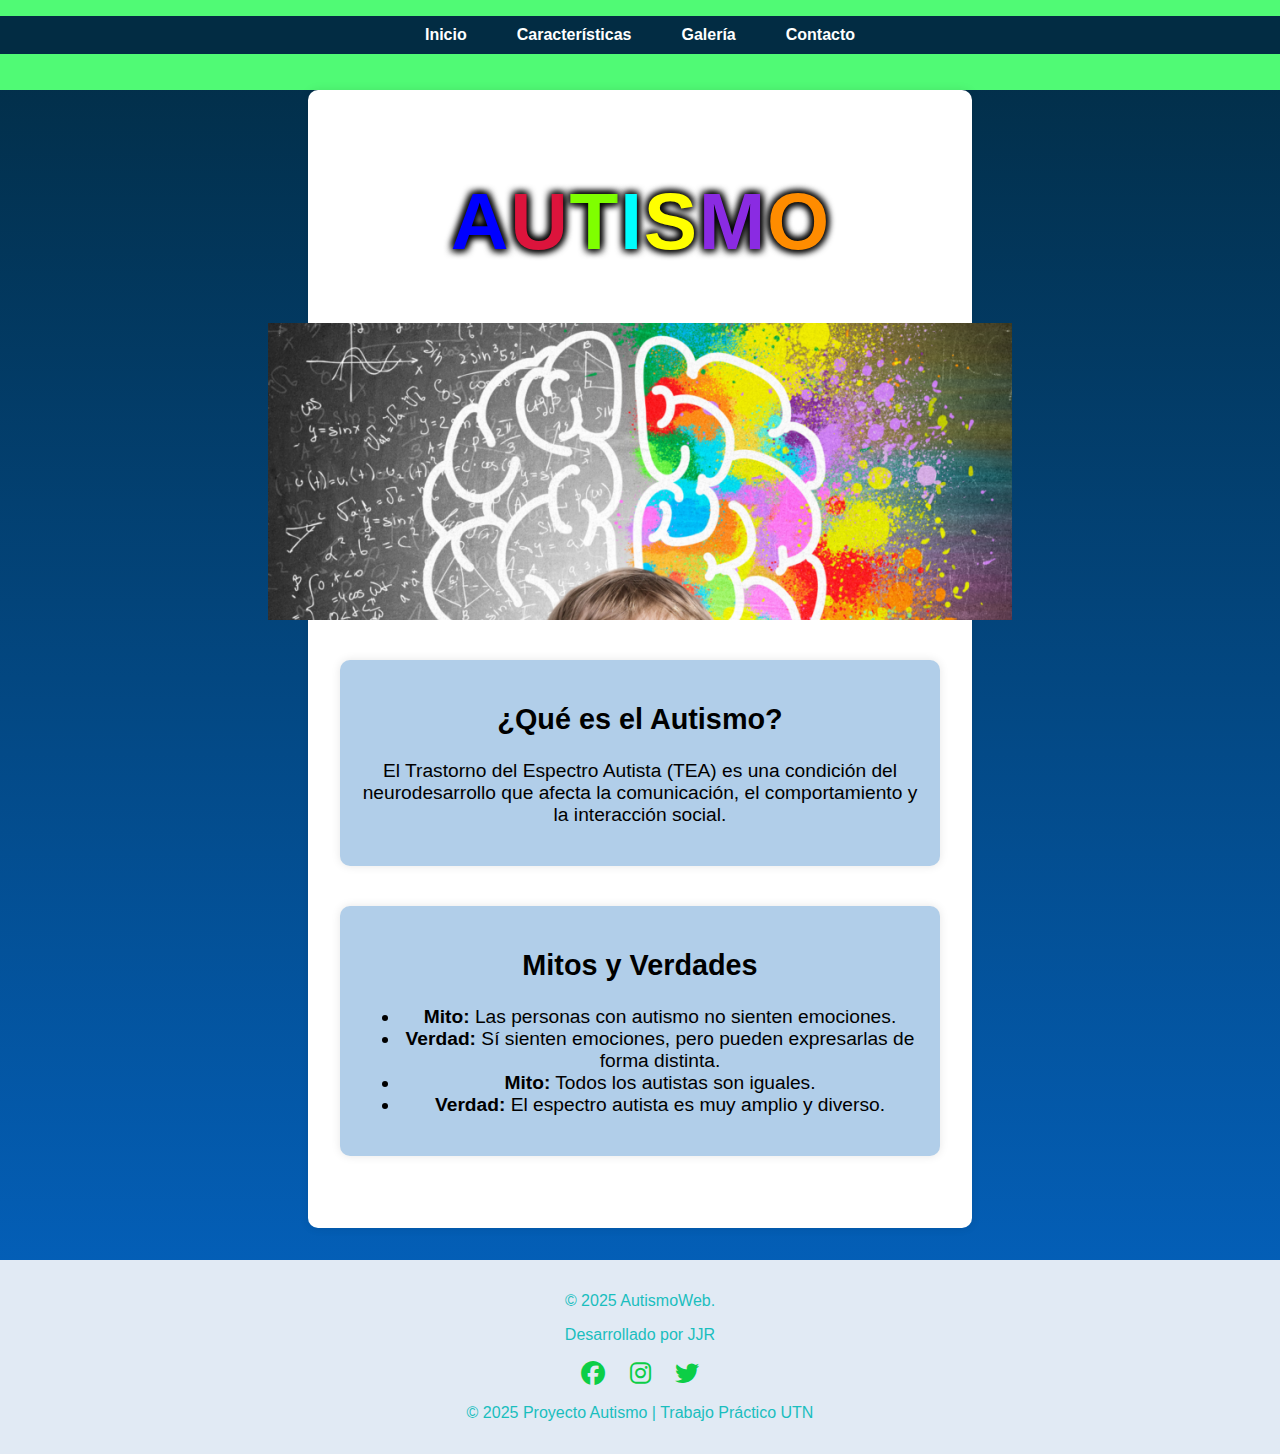
<file: index.html>
<!DOCTYPE html>
<html lang="es">
<head>
  <meta charset="UTF-8" />
  <meta name="viewport" content="width=device-width, initial-scale=1.0"/>
  <title>Concientización sobre el Autismo</title>
  <link rel="stylesheet" href="css/style.css" />
  <link rel="stylesheet" href="css/contacto.css" />
  <link rel="stylesheet" href="https://cdnjs.cloudflare.com/ajax/libs/font-awesome/6.4.0/css/all.min.css">

 
</head>
<body>
  <!-- Encabezado y navegación -->
  <header>
    <nav class="navbar">
      <ul>
        <li><a href="index.html">Inicio</a></li>
        <li><a href="cards.html">Características</a></li>
        <li><a href="gallery.html">Galería</a></li>
        <li><a href="contacto.html">Contacto</a></li>
      </ul>
    </nav>
  </header>

  <!-- Contenido principal -->
  <main>
    <!-- Título colorido -->
    <h1 class="titulo">
      <span class="letra" style="color: blue;">A</span>
      <span class="letra" style="color: crimson;">U</span>
      <span class="letra" style="color: chartreuse;">T</span>
      <span class="letra" style="color: aqua;">I</span>
      <span class="letra" style="color: yellow;">S</span>
      <span class="letra" style="color: blueviolet;">M</span>
      <span class="letra" style="color: darkorange;">O</span>
    </h1>

    <!-- Imagen principal (fuera de una sección para evitar estilos de fondo blanco) -->
    <div class="imagen-principal">
      <img src="assets/img/autismo_.png" alt="Imagen principal representativa" />
    </div>

    <!-- ¿Qué es el Autismo? -->
    <section>
      <h2>¿Qué es el Autismo?</h2>
      <p>El Trastorno del Espectro Autista (TEA) es una condición del neurodesarrollo que afecta la comunicación, el comportamiento y la interacción social.</p>
    </section>

    <!-- Mitos y Verdades -->
    <section>
      <h2>Mitos y Verdades</h2>
      <ul>
        <li><strong>Mito:</strong> Las personas con autismo no sienten emociones.</li>
        <li><strong>Verdad:</strong> Sí sienten emociones, pero pueden expresarlas de forma distinta.</li>
        <li><strong>Mito:</strong> Todos los autistas son iguales.</li>
        <li><strong>Verdad:</strong> El espectro autista es muy amplio y diverso.</li>
      </ul>
    </section>

    
  </main>

  <!-- Pie de página -->
  
    <footer>
      <p>© 2025 AutismoWeb.</p>
      <p>Desarrollado por JJR</p>
      <div class="social-icons">
        <a href="#" target="_blank"><i class="fab fa-facebook"></i></a>
        <a href="#" target="_blank"><i class="fab fa-instagram"></i></a>
        <a href="#" target="_blank"><i class="fab fa-twitter"></i></a>
      </div>
    <p>© 2025 Proyecto Autismo | Trabajo Práctico UTN</p>
  </footer>
</body>
</html>
</file>
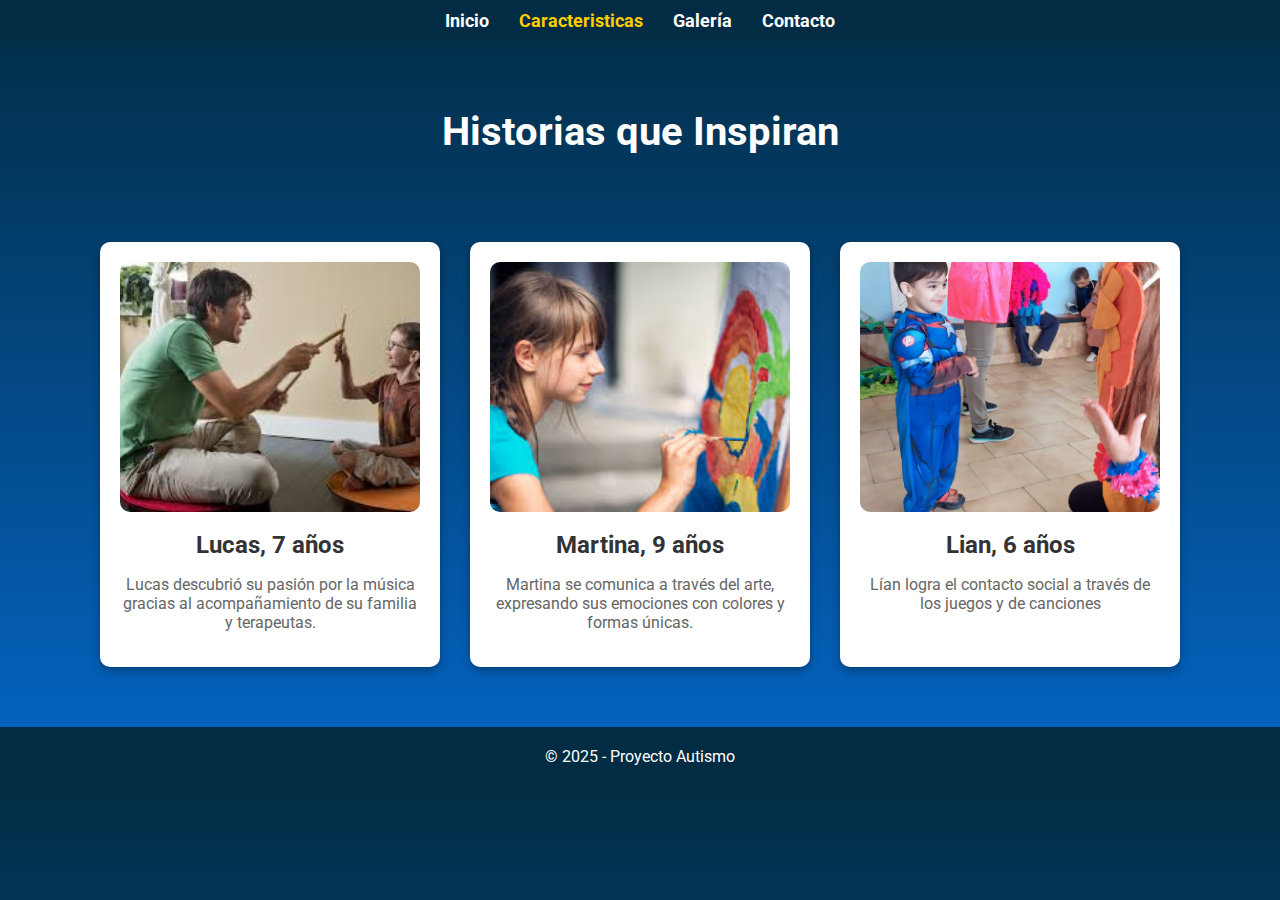
<file: cards.html>
<!DOCTYPE html>
<html lang="es">
<head>
  <meta charset="UTF-8" />
  <meta name="viewport" content="width=device-width, initial-scale=1.0" />
  <title>Cards - Autismo</title>
  <link rel="stylesheet" href="css/cards.css" />
  <link rel="stylesheet" href="https://cdnjs.cloudflare.com/ajax/libs/font-awesome/6.4.0/css/all.min.css">
  <link href="https://fonts.googleapis.com/css2?family=Roboto&display=swap" rel="stylesheet">
</head>
<body>
  <header>
    <nav>
      <ul>
        <li><a href="index.html">Inicio</a></li>
        <li><a href="cards.html" class="active">Caracteristicas</a></li>
        <li><a href="gallery.html">Galería</a></li>
        <li><a href="contacto.html">Contacto</a></li>
      </ul>
    </nav>
  </header>

  <main>
    <h1>Historias que Inspiran</h1>
    <section class="card-container">
      <div class="card">
        <img src="assets/img/nene1.jpg" alt="Niño con autismo sonriendo">
        <h2>Lucas, 7 años</h2>
        <p>Lucas descubrió su pasión por la música gracias al acompañamiento de su familia y terapeutas.</p>
      </div>
      <div class="card">
        <img src="assets/img/nena1.jpg" alt="Niña con autismo dibujando">
        <h2>Martina, 9 años</h2>
        <p>Martina se comunica a través del arte, expresando sus emociones con colores y formas únicas.</p>
      </div>
      <div class="card">
        <img src="assets/img/nene2.jpg" alt="Niño con autismo contacto" class="imagen-lian">
        <h2>Lian, 6 años</h2>
        <p>Lían logra el contacto social a través de los juegos y de canciones</p>
      </div>
    </section>
  </main>

  <footer>
    <p>&copy; 2025 - Proyecto Autismo</p>
  </footer>
</body>
</html>
</file>
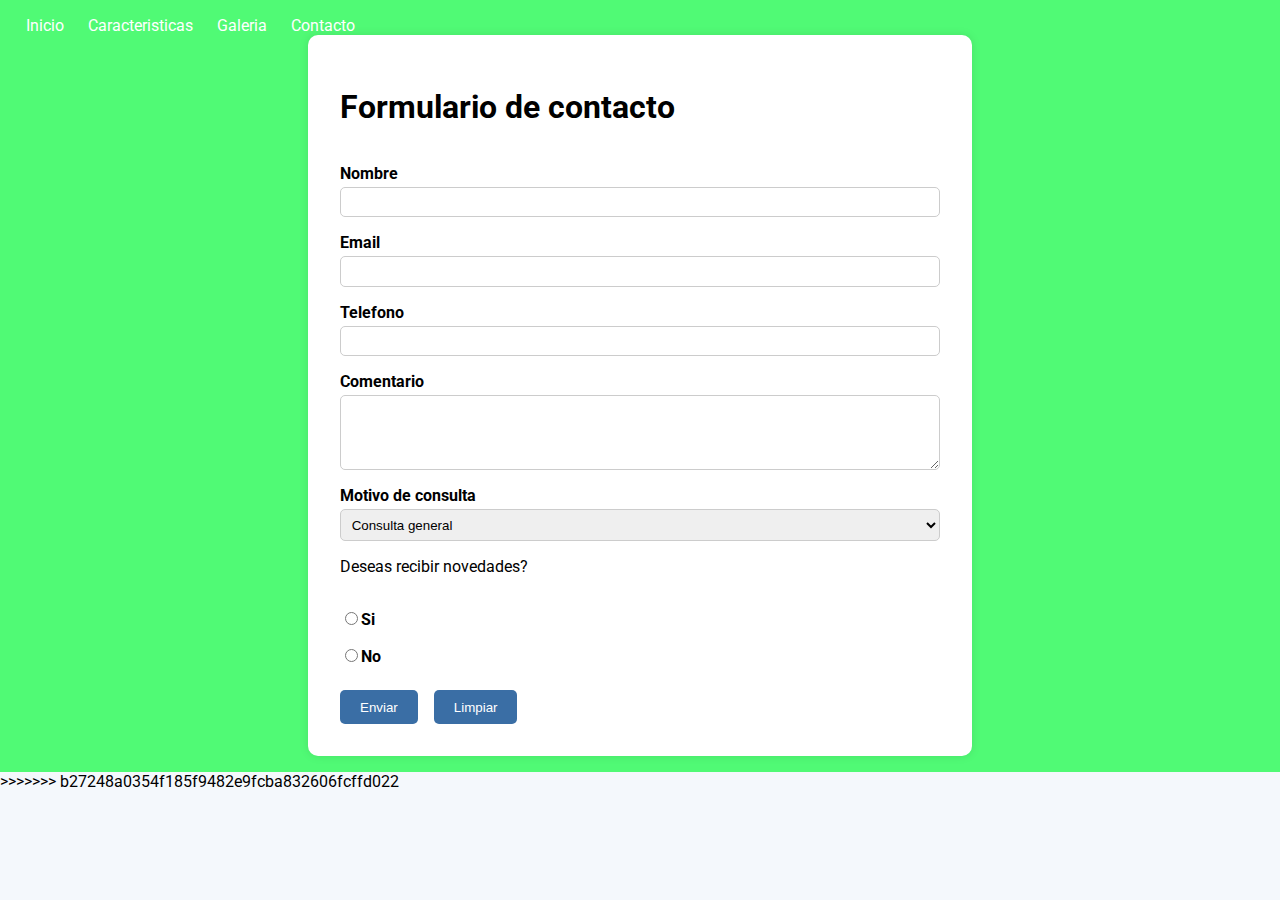
<file: contacto.html>
<!DOCTYPE html>
<html lang="es">
<head>
<meta charset="UTF-8">
<meta name="viewport" content="width=device-width, initial-scale=1.0">
<title>Contacto</title>
<link rel="stylesheet" href="css/contacto.css">
<link href="https://fonts.googleapis.com/css2?family=Roboto&display=swap" 
rel="stylesheet">
</head>


<body>
<header>

<nav>

<a href="index.html">Inicio</a>
<a href="cards.html/">Caracteristicas</a>
<a href="gallery.html">Galeria</a>
<a href="contacto.html">Contacto</a>

</nav>

<main>

    <h1>Formulario de contacto</h1>
    <form action="#" method="post">
    
    <label for="nombre">Nombre</label>
    <input type="text" id="nombre" name="nombre" required>

    <label for="email">Email</label>
    <input type="email" id="email" name="email" required>

    <label for="telefono">Telefono</label>
    <input type="tel" id="telefono" name="telefono" required>

    <label for="comentario">Comentario</label>
    <textarea id="comentario" name="comentario" rows="4" required></textarea>


    <label for="tema">Motivo de consulta</label>
    <select id="tema" name="tema">
    
        <option value="consulta">Consulta general</option>
        <option value="apoyo">Solicitar apoyo</option>
        <option value="otro">Otro</option>

    </select>

    <p>Deseas recibir novedades?</p>
    <label><input type="radio" name="novedades" value="si">Si</label>
    <label><input type="radio" name="novedades" value="no">No</label>


    <div class="botones">
     <button type="submit">Enviar</button>
     <button type="reset">Limpiar</button>
    </div>


    </form>
    

</main>


</nav>



</header>


</body>



>>>>>>> b27248a0354f185f9482e9fcba832606fcffd022
</html>
</file>
<file: css/style.css>
:root {
  --color-primary: #022c43;
  --color-secondary: #0466c8;
  --color-accent: #38cbf0;
  --color-background: #b1cee9;
  --color-text: #fafbfc;
  --color-footer: rgb(26, 190, 190);
  --color-hover: #0d3792;
  --color-heading: #fffefe;
  --color-link: rgb(12, 206, 70);
}

/* Body */
body {
  font-family: Arial, sans-serif;
  margin: 0;
  min-height: 100vh;
  background: linear-gradient(to bottom, var(--color-primary), var(--color-secondary));
  color: var(--color-text);
  display: flex;
  flex-direction: column;
  justify-content: flex-start;
  align-items: center;
  text-align: center;
  padding: 0 20px;
}

/* Encabezado */
header, footer {
  text-align: center;
  width: 100%;
}

/* Navegación */
.navbar {
  background-color: var(--color-primary);
  padding: 10px 0;
  margin-bottom: 20px;
}

.navbar ul {
  list-style: none;
  display: flex;
  justify-content: center;
  gap: 30px;
  margin: 0;
  padding: 0;
}

.navbar a {
  text-decoration: none;
  color: white;
  font-weight: bold;
  font-size: 16px;
  transition: color 0.3s;
}

.navbar a:hover {
  color: var(--color-accent);
}

/* Título principal */
h1 {
  text-align: center;
  color: var(--color-heading);
  padding: 30px 20px;
  text-shadow: black;
}

.letra {
  display: inline-block;
  transition: color 0.3s;
  font-size: 80px;
  position: relative;
  text-shadow: 3px 3px 6px rgba(0, 0, 0, 0.8), -3px 3px 6px rgba(0, 0, 0, 0.8),
    3px -3px 6px rgba(0, 0, 0, 0.8), -3px -3px 6px rgba(0, 0, 0, 0.8);
  padding: 0.8px;
}

.letra:hover {
  color: black;
}

/* Secciones */
section {
  width: 100%;
  margin: 40px 0;  
  padding: 20px;
  background-color: var(--color-background);
  border-radius: 10px;
  box-shadow: 0 0 10px rgba(0, 0, 0, 0.1);
  color: #000;
  box-sizing: border-box;
  font-size: 1.2em;
}

/* Imagen principal */
.imagen-principal {
  width: 80vw;
  height: 33vh;
  margin: 0 auto;
  position: relative;
  left: 50%;
  transform: translateX(-50%);
  overflow: hidden;
  display: flex;
  justify-content: center;
  align-items: center;
}

.img-ajustada {
  width: 100%;
  height: 100%;
  object-fit: cover;
}

/* Galería */
.galeria {
  display: grid;
  grid-template-columns: repeat(4, 1fr);
  gap: 20px;
  padding: 40px 0;
  max-width: 1000px;
  margin: 0 auto;
}

.image-container img {
  width: 100%;
  height: 200px;
  object-fit: contain;
  border-radius: 10px;
  box-shadow: 0 0 10px rgba(0, 0, 0, 0.2);
}

/* Footer */
footer {
  background-color: var(--color-primary);
  color: var(--color-footer);
  text-align: center;
  padding: 20px 0;
  margin-top: 40px;
}

footer .social-icons {
  margin-top: 10px;
}

footer .social-icons a {
  color: var(--color-link);
  margin: 0 10px;
  font-size: 1.5em;
  text-decoration: none;
  transition: color 0.3s ease;
}

footer .social-icons a:hover {
  color: var(--color-hover);
}

/* Media Queries */
@media (max-width: 768px) {
  main {
    padding: 1em;
    width: 100%;
  }

  header, footer {
    text-align: center;
  }

  .imagen-principal {
    width: 100vw;
    height: 40vh;
  }

  .galeria {
    grid-template-columns: repeat(2, 1fr);
    gap: 15px;
  }
}

/* Animación título */
.titulo {
  display: flex;
  justify-content: center;
  align-items: center;
  font-size: 50px;
  font-weight: bold;
  text-align: center;
  padding: 20px;
  position: relative;
  text-shadow: 2px 2px 5px rgba(0, 0, 0, 0.2);
}

.letra {
  display: inline-block;
  animation: mover 2s infinite linear;
}

@keyframes mover {
  50% {
    transform: translateX(0);
  }
  50% {
    transform: translateX(10px);
  }
  80% {
    transform: translateX(0);
  }
}

.titulo::before {
  content: attr(data-text);
  position: absolute;
  top: 0;
  left: 0;
  z-index: -1;
  color: rgba(0, 0, 0, 0.15);
  transform: rotateY(45deg) translateZ(-30px);
}

.titulo:hover {
  animation: girar 3s infinite alternate;
}

/* Estilo para el contenedor del carrusel */
/* Carrusel */
.carrusel {
  position: relative;
  width: 100%;  /* Ancho del carrusel */
  max-width: 2500px;  /* Máximo ancho */
  margin: 20px auto;  /* Margen superior e inferior */
  padding: 0 20px;
  overflow: hidden;
  border-radius: 10px;  /* Bordes redondeados */
  display: flex;
  justify-content: center;
}

/* Contenedor de las slides */
.carrusel-container {
  display: flex;
  transition: transform 0.5s ease-in-out;
}

/* Cada slide */
.carrusel-slide {
  min-width: 100%;  /* Asegura que cada imagen ocupe todo el ancho del contenedor */
  height: 300px;  /* Altura estándar de las imágenes en el carrusel */
}

/* Estilo para las imágenes dentro de las slides */
.carrusel-slide img {
  width: 100%;  /* La imagen ocupa todo el ancho del slide */
  height: 100%;  /* La imagen ocupa toda la altura del slide */
  object-fit: contain;  /* La imagen cubre el espacio sin deformarse */
  border-radius: 10px;  /* Bordes redondeados para las imágenes */
}
/* Botones de control */
button {
  position: absolute;
  top: 50%;
  transform: translateY(-50%);
  background-color: rgba(0, 0, 0, 0.5);
  color: white;
  border: none;
  padding: 10px;
  cursor: pointer;
  font-size: 20px;
  z-index: 1;
}

button:hover {
  background-color: rgba(0, 0, 0, 0.8);
}

.prev {
  left: 10px;  /* Ajusta la posición del botón anterior */
}

.next {
  right: 10px;  /* Ajusta la posición del botón siguiente */
}


/* Estilo para el botón */
#mi-boton {
  margin-top: 20px;  /* Agrega espacio entre el video y el botón */
  padding: 10px 20px;
  background-color: #0466c8;
  color: white;
  font-size: 16px;
  border: none;
  border-radius: 5px;
  cursor: pointer;
}

#mi-boton:hover {
  background-color: #022c43;
}
</file>
<file: css/contacto.css>
body {

font-family: 'Roboto', sans-serif;
margin: 0;
padding: 0;
background-color: #f4f8fc;

}

header {

background-color: #50fa75;
padding: 1em;

}

nav a {

color: white;
margin: 0 10px;
text-decoration: none;

}

main {

padding: 2em;
max-width: 600px;
margin: auto;
background-color: white;
border-radius: 10px;
box-shadow: 0 0 10px rgba(0, 0, 0, 0.1);

}

form { 

display: flex;
flex-direction: column;

}

label {

margin-top: 1em;
font-weight: bold;

}

input, textarea, select {

padding: 0.5em;
margin-top: 0.3em;
border: 1px solid #ccc;
border-radius: 5px;
}


.botones {

margin-top: 1.5em;
display: flex;
gap: 1em;
}

button:hover { 

background-color: #2c5184;

}

button {

    padding: 0.7em 1.5em;
    background-color: #3a6ea5;
    color: white;
    border: none;
    border-radius: 5px;
    cursor: pointer;

}

footer {

text-align: center;
margin-top: 2em;
padding: 1em;
background-color: #e1eaf4;



}

@media (max-width: 768px) {
    /* GENERAL */
    body {
      padding: 0 10px;
    }
  
    main {
      padding: 1em;
      width: 100%;
    }
  
    header, footer {
      text-align: center;
    }
  
    nav {
      display: flex;
      flex-direction: column;
      align-items: center;
    }
  
    nav a {
      margin: 5px 0;
    }
  
    /* FORMULARIO */
    form {
      width: 100%;
    }
  
    .botones {
      flex-direction: column;
      gap: 10px;
    }
  
    /* CARDS */
    .cards-container {
      display: flex;
      flex-direction: column;
      align-items: center;
    }
  
    .card {
      width: 90%;
      margin-bottom: 1em;
    }
  
    /* GALERÍA */
    .gallery {
      display: grid;
      grid-template-columns: 1fr; /* una sola columna en celular */
      gap: 1em;
    }
  
    .gallery img {
      width: 100%;
      height: auto;
    }
  }
</file>
<file: css/cards.css>
/* Estilos generales para el cuerpo */
body {
  font-family: 'Roboto', sans-serif;
  background: linear-gradient(to bottom, #022c43, #0466c8);
  margin: 0;
  padding: 0;
  color: #fff;
}

/* Estilo del header y navbar */
header {
  background-color: #022c43;
  padding: 10px 0;
}

nav ul {
  list-style-type: none;
  display: flex;
  justify-content: center;
  gap: 30px;
  margin: 0;
  padding: 0;
}

nav a {
  text-decoration: none;
  color: white;
  font-size: 18px;
  font-weight: bold;
}

nav a:hover {
  color: #ffcc00;
}

nav a.active {
  color: #ffcc00;
}

/* Estilo para el título principal */
h1 {
  text-align: center;
  color: #fff;
  padding: 40px 0;
  font-size: 2.5rem;
}

/* Contenedor de las cards */
.card-container {
  display: flex;
  justify-content: center;
  flex-wrap: wrap;
  gap: 30px;
  padding: 20px;
}

/* Estilo individual de las cards */
.card {
  background-color: #fff;
  color: #000;
  width: 300px;
  border-radius: 10px;
  box-shadow: 0 4px 8px rgba(0, 0, 0, 0.3);
  transition: transform 0.3s ease, box-shadow 0.3s ease;
  padding: 20px;
  text-align: center;
}

.card:hover {
  transform: scale(1.05);
  box-shadow: 0 8px 16px rgba(0, 0, 0, 0.4);
}

.card img {
  width: 100%;
  height: 200px;
  object-fit: cover;
  border-radius: 10px;
}

.card h2 {
  margin: 15px 0;
  font-size: 1.5rem;
  color: #333;
}
.imagen-lian {
  object-fit: contain; /* O la opción que prefieras */
  height: 250px; /* Ajustá según necesites */
  object-position: center;
}
.card img {
  height: 250px; /* o más */
}

.card p {
  font-size: 1rem;
  color: #666;
  margin-bottom: 15px;
}

/* Estilo del footer */
footer {
  background-color: #022c43;
  color: white;
  text-align: center;
  padding: 20px 0;
  margin-top: 40px;
  font-size: 1rem;
}

footer p {
  margin: 0;
}
</file>
